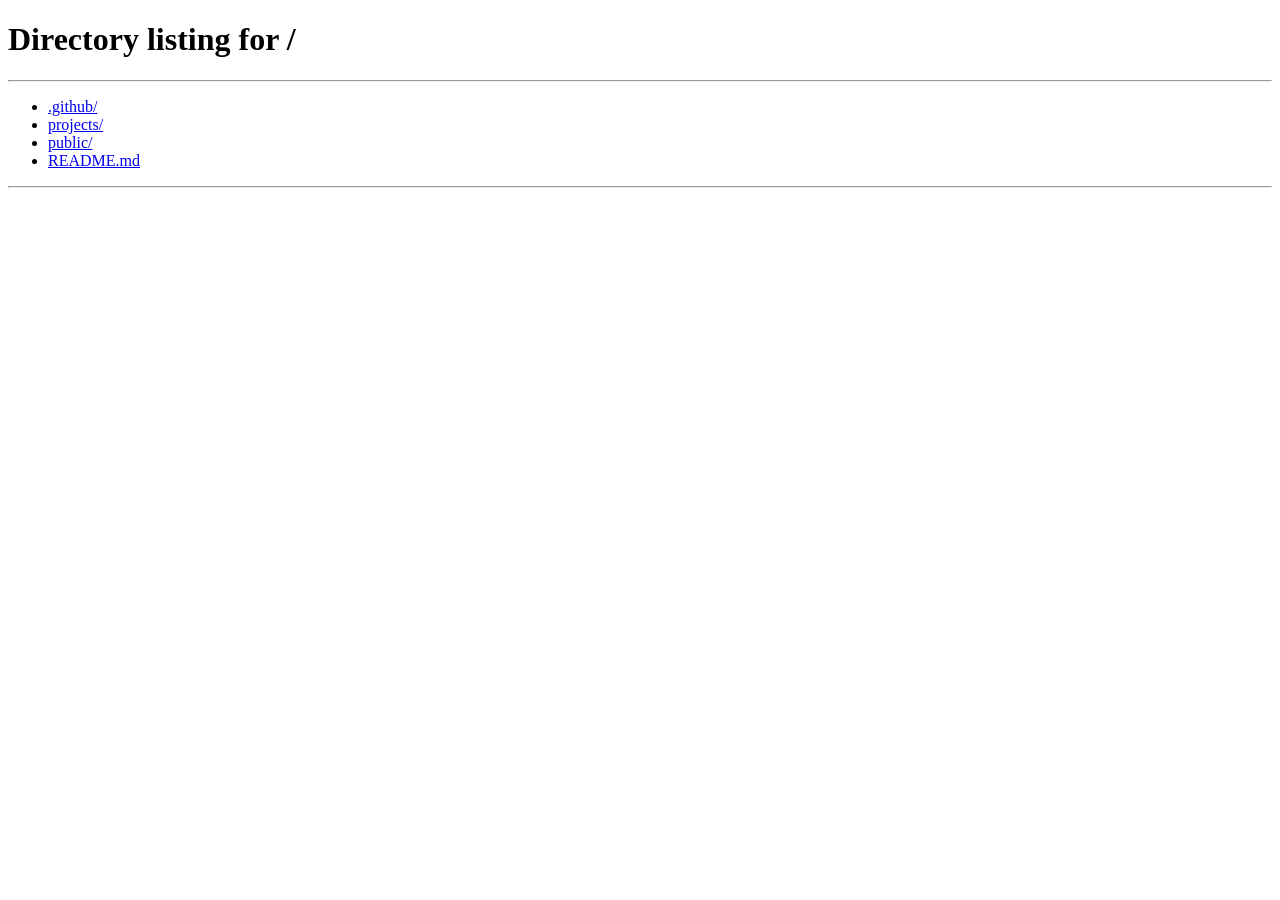
<file: public/about.html>
<!doctype html><html lang="en"><head><meta charset="utf-8"><meta name="viewport" content="width=device-width,initial-scale=1"><meta http-equiv="refresh" content="0;url=/#about"><title>Xinle Zhang — Portfolio</title></head><body><p>This section is now on my homepage. <a href="/#about">Continue to about</a>.</p></body></html>
</file>
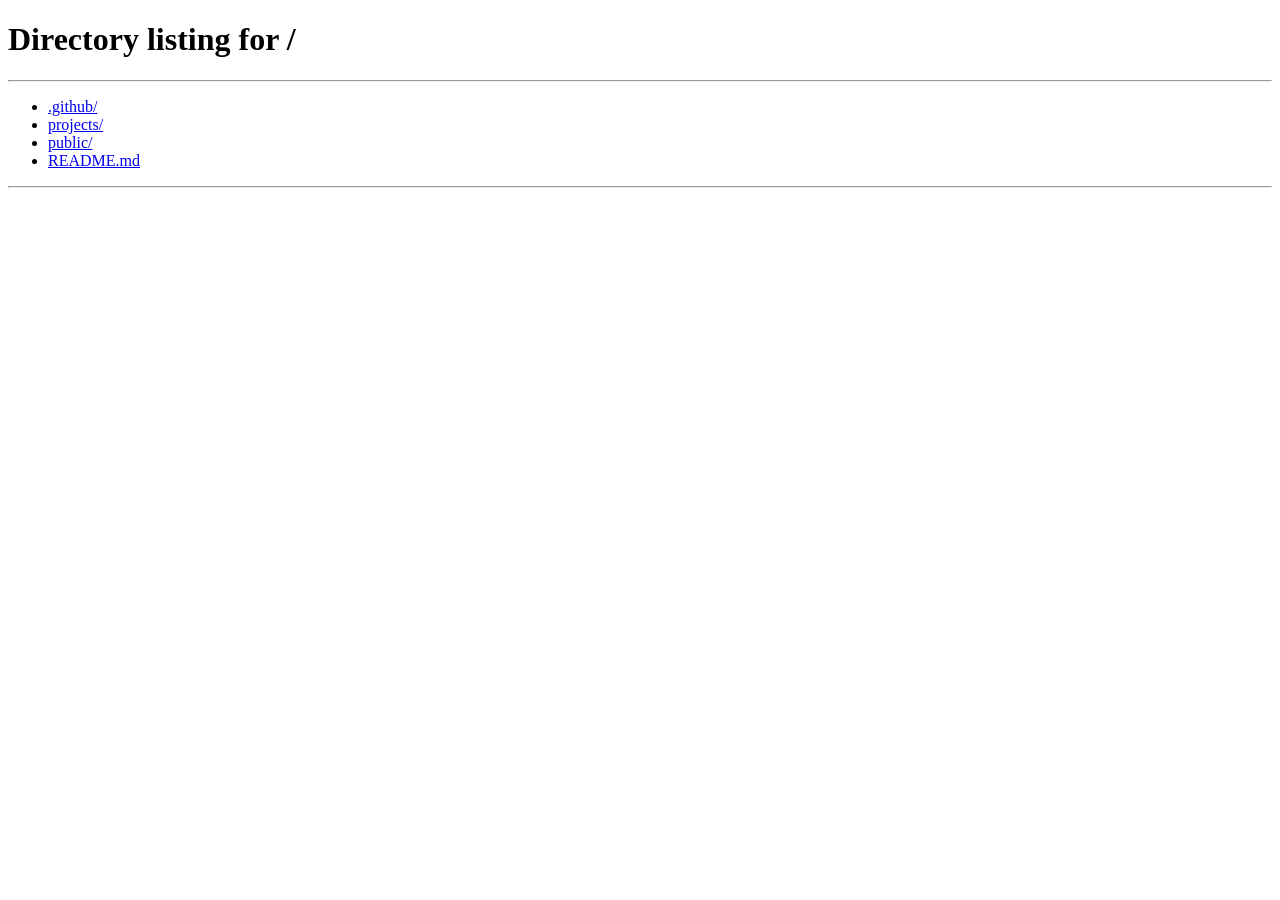
<file: public/ai-insights.html>
<!doctype html><html lang="en"><head><meta charset="utf-8"><meta name="viewport" content="width=device-width,initial-scale=1"><meta http-equiv="refresh" content="0;url=/#projects"><title>Xinle Zhang — Portfolio</title></head><body><p>This section is now on my homepage. <a href="/#projects">Continue to projects</a>.</p></body></html>
</file>
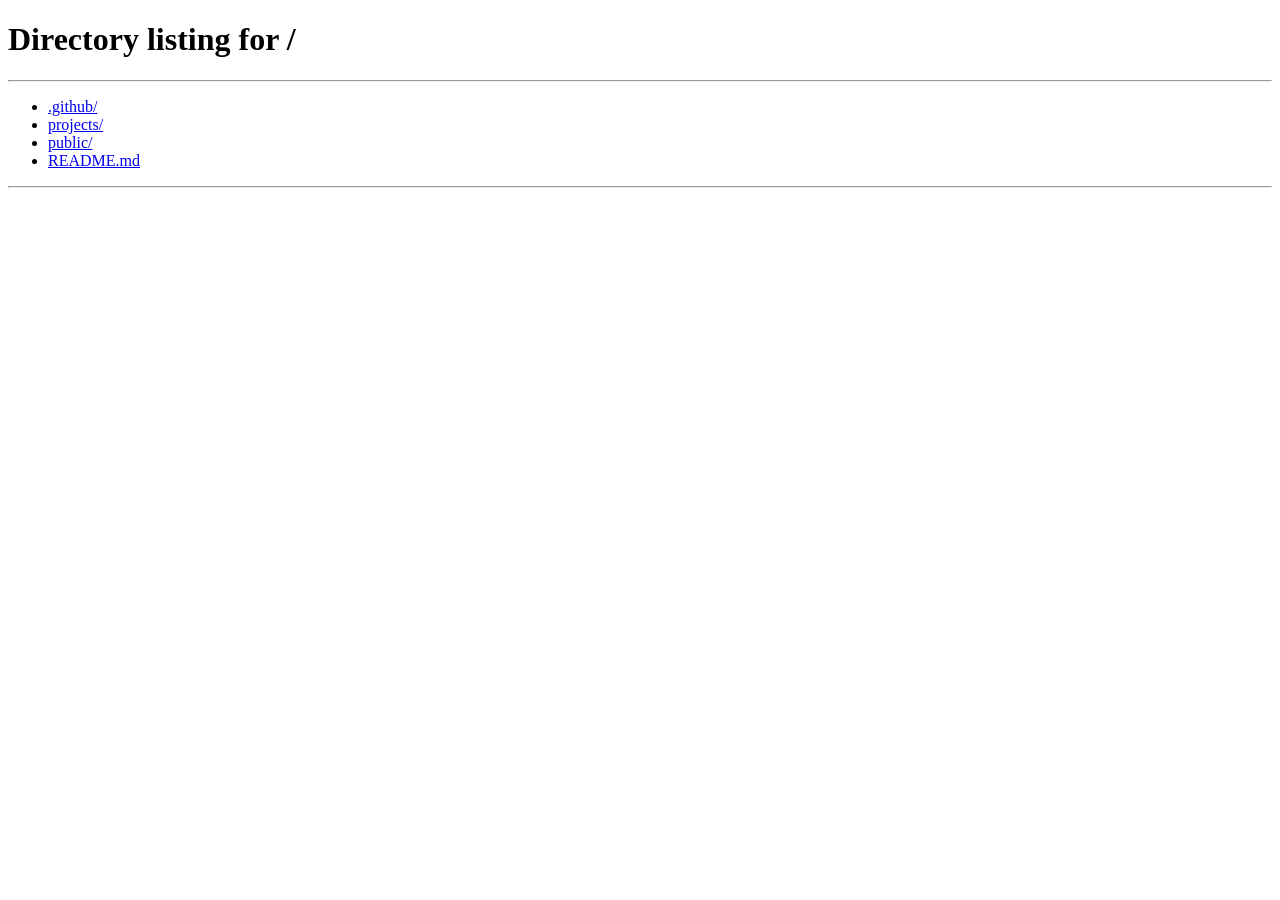
<file: public/contact.html>
<!doctype html><html lang="en"><head><meta charset="utf-8"><meta name="viewport" content="width=device-width,initial-scale=1"><meta http-equiv="refresh" content="0;url=/#contact"><title>Xinle Zhang — Portfolio</title></head><body><p>This section is now on my homepage. <a href="/#contact">Continue to contact</a>.</p></body></html>
</file>
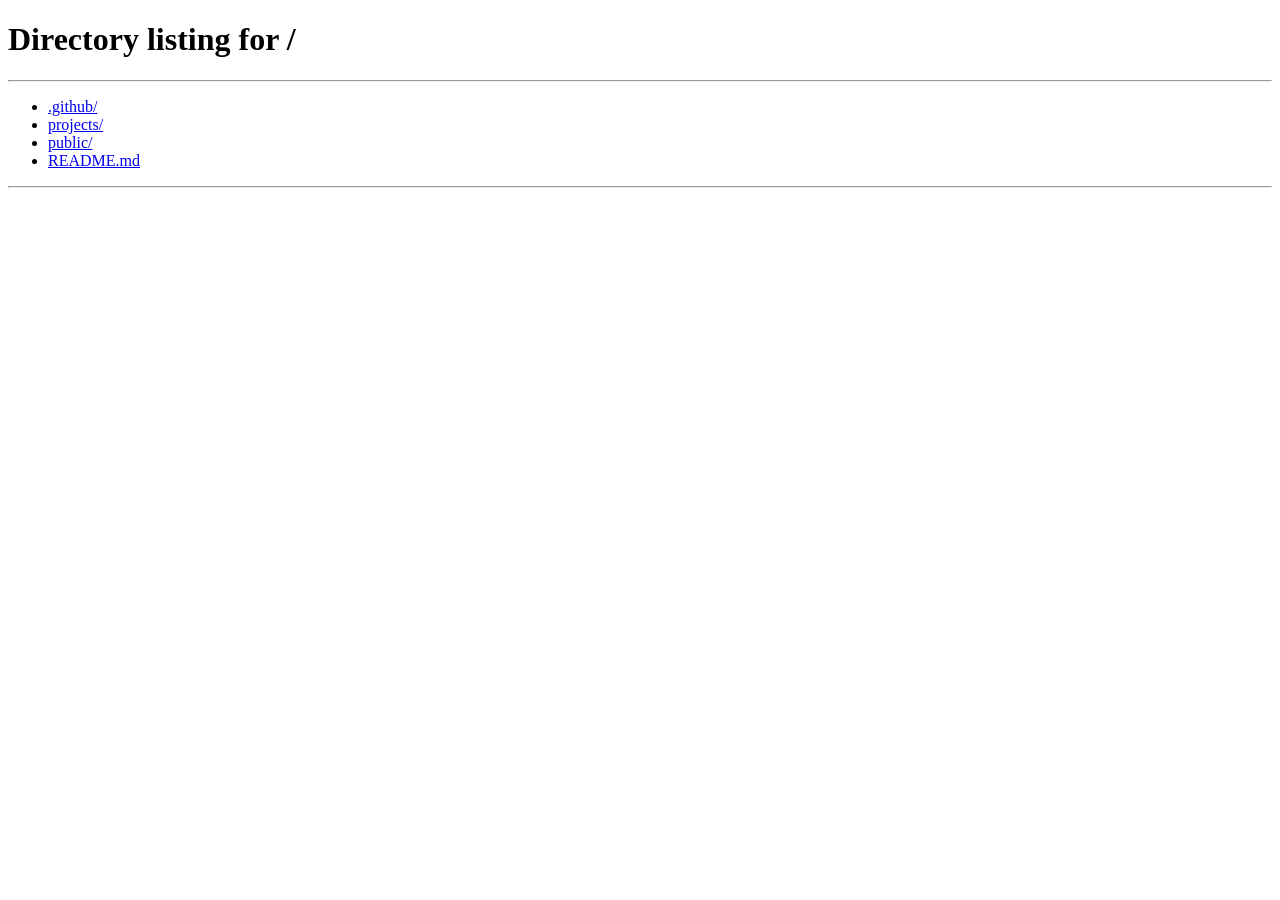
<file: public/resume.html>
<!doctype html><html lang="en"><head><meta charset="utf-8"><meta name="viewport" content="width=device-width,initial-scale=1"><meta http-equiv="refresh" content="0;url=/#experience"><title>Xinle Zhang — Portfolio</title></head><body><p>This section is now on my homepage. <a href="/#experience">Continue to experience</a>.</p></body></html>
</file>
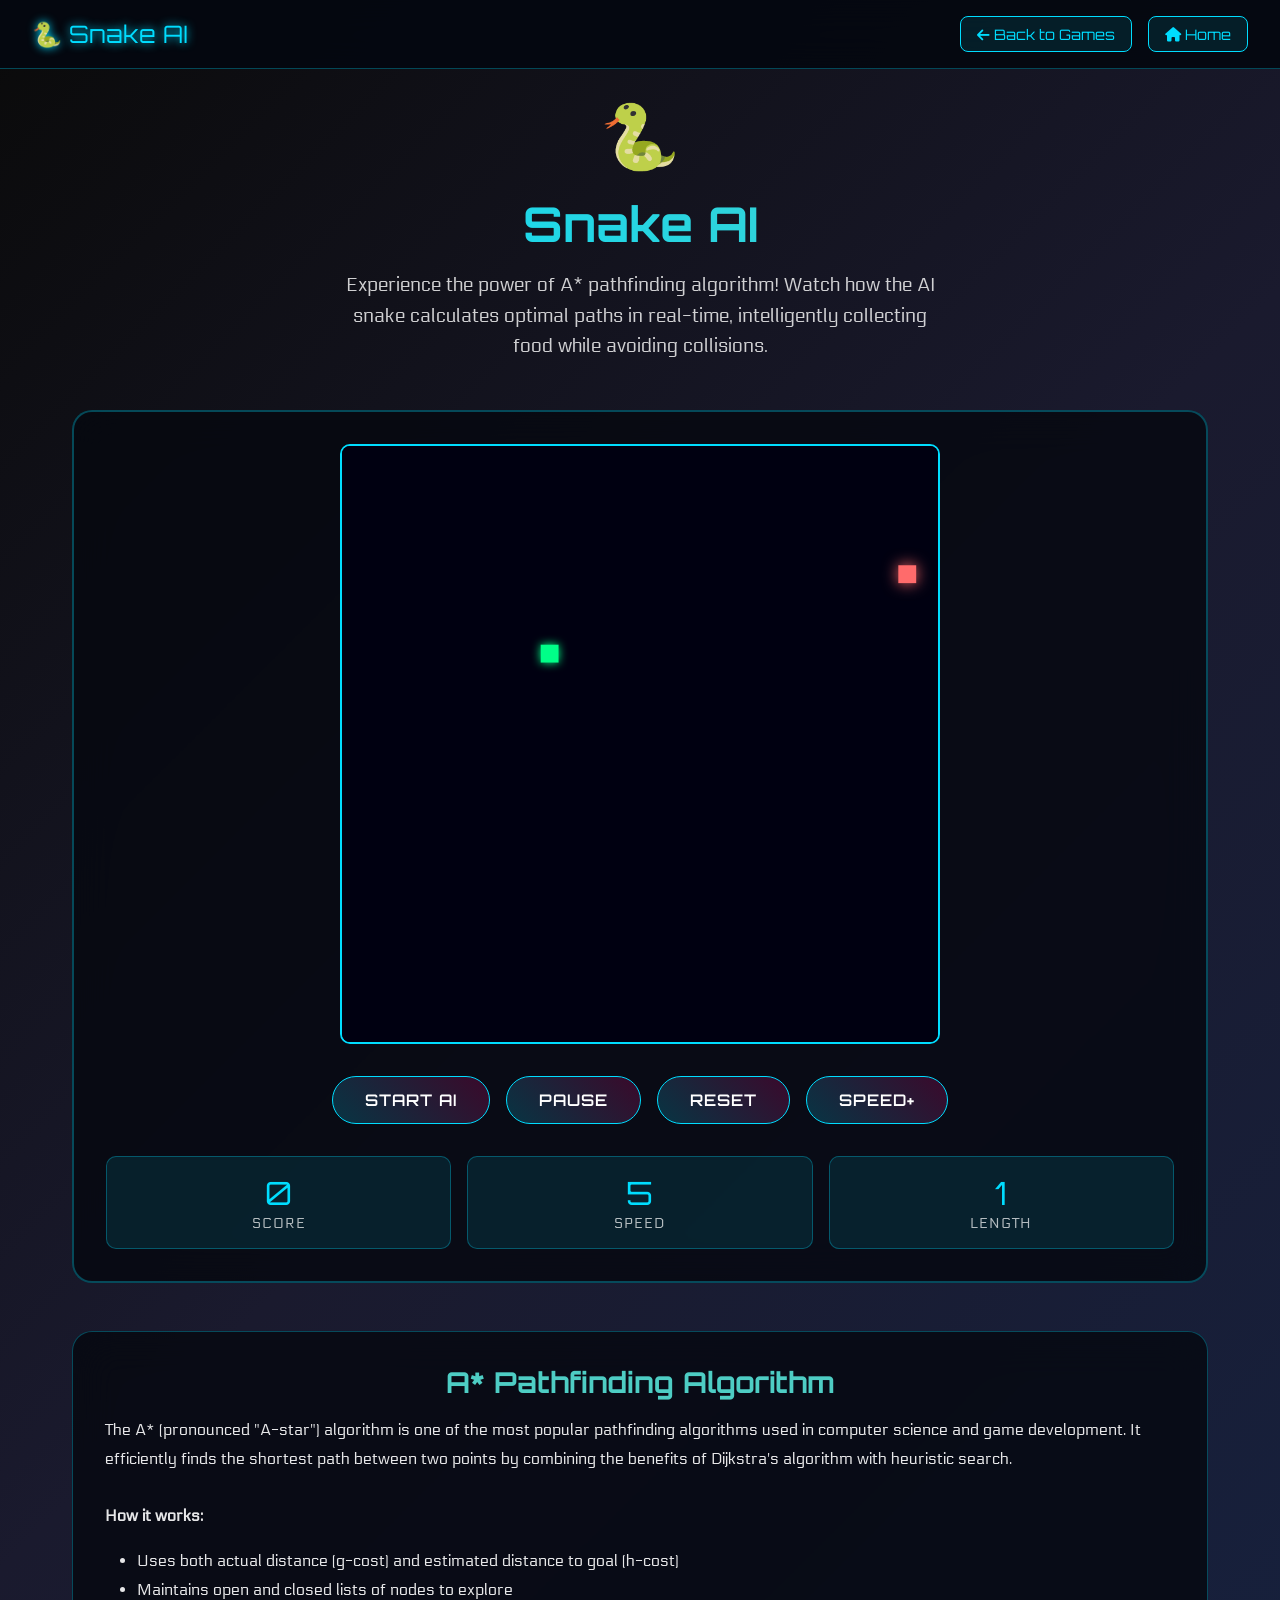
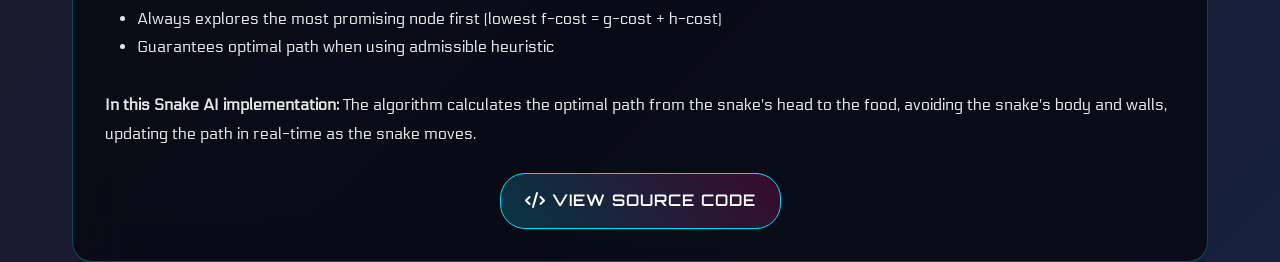
<file: public/snake-game.html>
<!DOCTYPE html>
<html lang="en">
<head>
    <meta charset="UTF-8">
    <meta name="viewport" content="width=device-width, initial-scale=1.0">
    <title>Snake AI - A* Pathfinding Algorithm</title>
    <link href="https://fonts.googleapis.com/css2?family=Orbitron:wght@400;700&family=Electrolize&display=swap" rel="stylesheet">
    <link rel="stylesheet" href="https://cdnjs.cloudflare.com/ajax/libs/font-awesome/6.0.0/css/all.min.css">
    <style>
        :root {
            --primary-color: #00ddff;
            --secondary-color: #ff6b6b;
            --accent-color: #4ecdc4;
            --dark-color: #050810;
            --neural-pulse: #00ff88;
        }

        * {
            margin: 0;
            padding: 0;
            box-sizing: border-box;
        }

        body {
            font-family: 'Electrolize', sans-serif;
            background: linear-gradient(135deg, #0a0a0a 0%, #1a1a2e 50%, #16213e 100%);
            color: white;
            min-height: 100vh;
            overflow-x: hidden;
        }

        /* 导航栏 */
        .game-navbar {
            position: fixed;
            top: 0;
            left: 0;
            right: 0;
            background: rgba(5, 8, 16, 0.95);
            backdrop-filter: blur(20px);
            padding: 1rem 2rem;
            border-bottom: 1px solid rgba(0, 221, 255, 0.3);
            z-index: 1000;
            display: flex;
            justify-content: space-between;
            align-items: center;
        }

        .game-title {
            font-family: 'Orbitron', sans-serif;
            font-size: 1.5rem;
            color: var(--primary-color);
            text-shadow: 0 0 10px var(--primary-color);
        }

        .nav-buttons {
            display: flex;
            gap: 1rem;
        }

        .nav-btn {
            background: rgba(0, 221, 255, 0.1);
            border: 1px solid var(--primary-color);
            color: var(--primary-color);
            padding: 0.5rem 1rem;
            border-radius: 8px;
            text-decoration: none;
            font-family: 'Orbitron', sans-serif;
            font-size: 0.9rem;
            transition: all 0.3s ease;
        }

        .nav-btn:hover {
            background: var(--primary-color);
            color: var(--dark-color);
            text-decoration: none;
        }

        /* 主要内容区域 */
        .game-container {
            padding-top: 100px;
            max-width: 1200px;
            margin: 0 auto;
            padding-left: 2rem;
            padding-right: 2rem;
        }

        .game-header {
            text-align: center;
            margin-bottom: 3rem;
        }

        .game-icon {
            font-size: 4rem;
            margin-bottom: 1rem;
            display: block;
        }

        .game-name {
            font-family: 'Orbitron', sans-serif;
            font-size: 3rem;
            margin-bottom: 1rem;
            background: linear-gradient(45deg, var(--primary-color), var(--accent-color));
            -webkit-background-clip: text;
            -webkit-text-fill-color: transparent;
            background-clip: text;
        }

        .game-description {
            font-size: 1.2rem;
            color: rgba(255, 255, 255, 0.8);
            max-width: 600px;
            margin: 0 auto;
            line-height: 1.6;
        }

        /* 游戏区域 */
        .game-area {
            background: rgba(5, 8, 16, 0.8);
            border: 2px solid rgba(0, 221, 255, 0.3);
            border-radius: 20px;
            padding: 2rem;
            margin-bottom: 3rem;
            backdrop-filter: blur(20px);
        }

        .game-canvas {
            width: 100%;
            max-width: 600px;
            height: 600px;
            margin: 0 auto;
            background: rgba(0, 0, 0, 0.5);
            border: 2px solid var(--primary-color);
            border-radius: 10px;
            display: block;
        }

        .game-controls {
            display: flex;
            justify-content: center;
            gap: 1rem;
            margin-top: 2rem;
            flex-wrap: wrap;
        }

        .control-btn {
            background: linear-gradient(45deg, rgba(0, 221, 255, 0.2), rgba(255, 0, 128, 0.2));
            border: 1px solid var(--primary-color);
            color: white;
            padding: 0.8rem 2rem;
            border-radius: 25px;
            cursor: pointer;
            transition: all 0.3s ease;
            font-family: 'Orbitron', sans-serif;
            font-size: 1rem;
            font-weight: 600;
            text-transform: uppercase;
            letter-spacing: 1px;
        }

        .control-btn:hover {
            transform: translateY(-2px) scale(1.02);
            border: 2px solid var(--accent-color);
            background: linear-gradient(45deg, rgba(0, 221, 255, 0.3), rgba(255, 0, 128, 0.3));
        }

        .game-stats {
            display: grid;
            grid-template-columns: repeat(auto-fit, minmax(150px, 1fr));
            gap: 1rem;
            margin-top: 2rem;
        }

        .stat-item {
            background: rgba(0, 221, 255, 0.1);
            border: 1px solid rgba(0, 221, 255, 0.3);
            padding: 1rem;
            border-radius: 10px;
            text-align: center;
        }

        .stat-value {
            font-family: 'Orbitron', sans-serif;
            font-size: 2rem;
            color: var(--primary-color);
            display: block;
        }

        .stat-label {
            font-size: 0.9rem;
            color: rgba(255, 255, 255, 0.7);
            text-transform: uppercase;
            letter-spacing: 1px;
        }

        /* 算法信息 */
        .algorithm-section {
            background: rgba(5, 8, 16, 0.8);
            border: 1px solid rgba(0, 221, 255, 0.3);
            border-radius: 20px;
            padding: 2rem;
            backdrop-filter: blur(20px);
        }

        .algorithm-title {
            font-family: 'Orbitron', sans-serif;
            font-size: 1.8rem;
            color: var(--accent-color);
            margin-bottom: 1rem;
            text-align: center;
        }

        .algorithm-content {
            font-size: 1rem;
            line-height: 1.8;
            color: rgba(255, 255, 255, 0.9);
        }

        .source-link {
            display: inline-block;
            margin-top: 1.5rem;
            background: linear-gradient(45deg, rgba(0, 221, 255, 0.2), rgba(255, 0, 128, 0.2));
            color: white;
            text-decoration: none;
            padding: 0.8rem 1.5rem;
            border-radius: 25px;
            border: 1px solid var(--primary-color);
            font-family: 'Orbitron', sans-serif;
            font-weight: 600;
            text-transform: uppercase;
            letter-spacing: 1px;
            transition: all 0.3s ease;
        }

        .source-link:hover {
            transform: translateY(-2px) scale(1.02);
            border: 2px solid var(--accent-color);
            background: linear-gradient(45deg, rgba(0, 221, 255, 0.3), rgba(255, 0, 128, 0.3));
            text-decoration: none;
            color: white;
        }

        /* 响应式设计 */
        @media (max-width: 768px) {
            .game-container {
                padding-left: 1rem;
                padding-right: 1rem;
            }
            
            .game-name {
                font-size: 2rem;
            }
            
            .nav-buttons {
                flex-direction: column;
                gap: 0.5rem;
            }
            
            .game-navbar {
                padding: 1rem;
            }
        }
    </style>
</head>
<body>
    <!-- 导航栏 -->
    <nav class="game-navbar">
        <div class="game-title">🐍 Snake AI</div>
        <div class="nav-buttons">
            <a href="games.html" class="nav-btn">
                <i class="fas fa-arrow-left"></i> Back to Games
            </a>
            <a href="index.html" class="nav-btn">
                <i class="fas fa-home"></i> Home
            </a>
        </div>
    </nav>

    <div class="game-container">
        <!-- 游戏标题区域 -->
        <div class="game-header">
            <span class="game-icon">🐍</span>
            <h1 class="game-name">Snake AI</h1>
            <p class="game-description">
                Experience the power of A* pathfinding algorithm! Watch how the AI snake 
                calculates optimal paths in real-time, intelligently collecting food while avoiding collisions.
            </p>
        </div>

        <!-- 游戏区域 -->
        <div class="game-area">
            <canvas id="snake-canvas" class="game-canvas" width="600" height="600"></canvas>
            
            <div class="game-controls">
                <button class="control-btn" onclick="startSnakeGame()">Start AI</button>
                <button class="control-btn" onclick="pauseSnakeGame()">Pause</button>
                <button class="control-btn" onclick="resetSnakeGame()">Reset</button>
                <button class="control-btn" onclick="toggleSnakeSpeed()">Speed+</button>
            </div>

            <div class="game-stats">
                <div class="stat-item">
                    <span class="stat-value" id="snake-score">0</span>
                    <span class="stat-label">Score</span>
                </div>
                <div class="stat-item">
                    <span class="stat-value" id="snake-speed">5</span>
                    <span class="stat-label">Speed</span>
                </div>
                <div class="stat-item">
                    <span class="stat-value" id="snake-length">1</span>
                    <span class="stat-label">Length</span>
                </div>
            </div>
        </div>

        <!-- 算法信息 -->
        <div class="algorithm-section">
            <h2 class="algorithm-title">A* Pathfinding Algorithm</h2>
            <div class="algorithm-content">
                <p>The A* (pronounced "A-star") algorithm is one of the most popular pathfinding algorithms used in computer science and game development. It efficiently finds the shortest path between two points by combining the benefits of Dijkstra's algorithm with heuristic search.</p>
                
                <br>
                
                <p><strong>How it works:</strong></p>
                <ul style="margin-left: 2rem; margin-top: 1rem;">
                    <li>Uses both actual distance (g-cost) and estimated distance to goal (h-cost)</li>
                    <li>Maintains open and closed lists of nodes to explore</li>
                    <li>Always explores the most promising node first (lowest f-cost = g-cost + h-cost)</li>
                    <li>Guarantees optimal path when using admissible heuristic</li>
                </ul>

                <br>

                <p><strong>In this Snake AI implementation:</strong> The algorithm calculates the optimal path from the snake's head to the food, avoiding the snake's body and walls, updating the path in real-time as the snake moves.</p>
                
                <center>
                    <a href="https://github.com/jackeygle/AI-Robotics-Portfolio/blob/main/projects/algorithm-visualizer/snake-ai-astar.py"
                       target="_blank" class="source-link">
                        <i class="fas fa-code"></i> View Source Code
                    </a>
                </center>
            </div>
        </div>
    </div>

    <script>
        // Snake AI Game Implementation (将之前的SnakeGame类代码放在这里)
        class SnakeGame {
            constructor() {
                this.canvas = document.getElementById('snake-canvas');
                this.ctx = this.canvas.getContext('2d');
                this.gridSize = 20;
                this.cols = this.canvas.width / this.gridSize;
                this.rows = this.canvas.height / this.gridSize;
                
                this.snake = [{x: 10, y: 10}];
                this.food = this.generateFood();
                this.direction = {x: 1, y: 0};
                this.score = 0;
                this.speed = 5;
                this.gameRunning = false;
                this.path = [];
            }

            generateFood() {
                let food;
                do {
                    food = {
                        x: Math.floor(Math.random() * this.cols),
                        y: Math.floor(Math.random() * this.rows)
                    };
                } while (this.snake.some(segment => segment.x === food.x && segment.y === food.y));
                return food;
            }

            findPath(start, goal) {
                const openSet = [start];
                const closedSet = [];
                const gScore = {};
                const fScore = {};
                const cameFrom = {};

                gScore[`${start.x},${start.y}`] = 0;
                fScore[`${start.x},${start.y}`] = this.heuristic(start, goal);

                while (openSet.length > 0) {
                    let current = openSet.reduce((a, b) => 
                        fScore[`${a.x},${a.y}`] < fScore[`${b.x},${b.y}`] ? a : b
                    );

                    if (current.x === goal.x && current.y === goal.y) {
                        const path = [];
                        while (current) {
                            path.unshift(current);
                            current = cameFrom[`${current.x},${current.y}`];
                        }
                        return path;
                    }

                    openSet.splice(openSet.indexOf(current), 1);
                    closedSet.push(current);

                    const neighbors = this.getNeighbors(current);
                    for (const neighbor of neighbors) {
                        if (closedSet.some(node => node.x === neighbor.x && node.y === neighbor.y)) continue;
                        if (!this.isValidMove(neighbor.x, neighbor.y)) continue;

                        const tentativeGScore = gScore[`${current.x},${current.y}`] + 1;

                        if (!openSet.some(node => node.x === neighbor.x && node.y === neighbor.y)) {
                            openSet.push(neighbor);
                        } else if (tentativeGScore >= gScore[`${neighbor.x},${neighbor.y}`]) {
                            continue;
                        }

                        cameFrom[`${neighbor.x},${neighbor.y}`] = current;
                        gScore[`${neighbor.x},${neighbor.y}`] = tentativeGScore;
                        fScore[`${neighbor.x},${neighbor.y}`] = gScore[`${neighbor.x},${neighbor.y}`] + this.heuristic(neighbor, goal);
                    }
                }
                return [];
            }

            heuristic(a, b) {
                return Math.abs(a.x - b.x) + Math.abs(a.y - b.y);
            }

            getNeighbors(node) {
                return [
                    {x: node.x + 1, y: node.y},
                    {x: node.x - 1, y: node.y},
                    {x: node.x, y: node.y + 1},
                    {x: node.x, y: node.y - 1}
                ];
            }

            isValidMove(x, y) {
                if (x < 0 || x >= this.cols || y < 0 || y >= this.rows) return false;
                const snakeBody = this.snake.slice(0, -1);
                return !snakeBody.some(segment => segment.x === x && segment.y === y);
            }

            update() {
                if (!this.gameRunning) return;

                const head = this.snake[0];
                this.path = this.findPath(head, this.food);
                
                if (this.path.length > 1) {
                    const nextMove = this.path[1];
                    this.direction = {
                        x: nextMove.x - head.x,
                        y: nextMove.y - head.y
                    };
                }

                const newHead = {
                    x: head.x + this.direction.x,
                    y: head.y + this.direction.y
                };

                if (!this.isValidMove(newHead.x, newHead.y) && 
                    !(newHead.x === this.food.x && newHead.y === this.food.y)) {
                    this.gameRunning = false;
                    return;
                }

                this.snake.unshift(newHead);

                if (newHead.x === this.food.x && newHead.y === this.food.y) {
                    this.score += 10;
                    this.food = this.generateFood();
                    document.getElementById('snake-score').textContent = this.score;
                    document.getElementById('snake-length').textContent = this.snake.length;
                } else {
                    this.snake.pop();
                }
            }

            draw() {
                this.ctx.fillStyle = '#000011';
                this.ctx.fillRect(0, 0, this.canvas.width, this.canvas.height);

                // Draw path
                if (this.path.length > 0) {
                    this.ctx.strokeStyle = 'rgba(0, 255, 136, 0.3)';
                    this.ctx.lineWidth = 3;
                    this.ctx.beginPath();
                    for (let i = 0; i < this.path.length - 1; i++) {
                        const current = this.path[i];
                        const next = this.path[i + 1];
                        this.ctx.moveTo(current.x * this.gridSize + this.gridSize/2, current.y * this.gridSize + this.gridSize/2);
                        this.ctx.lineTo(next.x * this.gridSize + this.gridSize/2, next.y * this.gridSize + this.gridSize/2);
                    }
                    this.ctx.stroke();
                }

                // Draw snake
                this.snake.forEach((segment, index) => {
                    if (index === 0) {
                        this.ctx.fillStyle = '#00ff88';
                        this.ctx.shadowColor = '#00ff88';
                        this.ctx.shadowBlur = 10;
                    } else {
                        this.ctx.fillStyle = '#00ddff';
                        this.ctx.shadowBlur = 0;
                    }
                    this.ctx.fillRect(segment.x * this.gridSize, segment.y * this.gridSize, this.gridSize - 2, this.gridSize - 2);
                });

                // Draw food
                this.ctx.fillStyle = '#ff6b6b';
                this.ctx.shadowColor = '#ff6b6b';
                this.ctx.shadowBlur = 15;
                this.ctx.fillRect(this.food.x * this.gridSize, this.food.y * this.gridSize, this.gridSize - 2, this.gridSize - 2);
                this.ctx.shadowBlur = 0;
            }

            start() {
                this.gameRunning = true;
            }

            pause() {
                this.gameRunning = false;
            }

            reset() {
                this.snake = [{x: 10, y: 10}];
                this.food = this.generateFood();
                this.direction = {x: 1, y: 0};
                this.score = 0;
                this.gameRunning = false;
                this.path = [];
                document.getElementById('snake-score').textContent = this.score;
                document.getElementById('snake-length').textContent = this.snake.length;
            }

            toggleSpeed() {
                this.speed = this.speed === 5 ? 10 : this.speed === 10 ? 15 : 5;
                document.getElementById('snake-speed').textContent = this.speed;
            }
        }

        const snakeGame = new SnakeGame();

        function startSnakeGame() {
            snakeGame.start();
        }

        function pauseSnakeGame() {
            snakeGame.pause();
        }

        function resetSnakeGame() {
            snakeGame.reset();
        }

        function toggleSnakeSpeed() {
            snakeGame.toggleSpeed();
        }

        function gameLoop() {
            snakeGame.update();
            snakeGame.draw();
            setTimeout(gameLoop, 1000 / snakeGame.speed);
        }

        gameLoop();
    </script>
</body>
</html>
</file>
